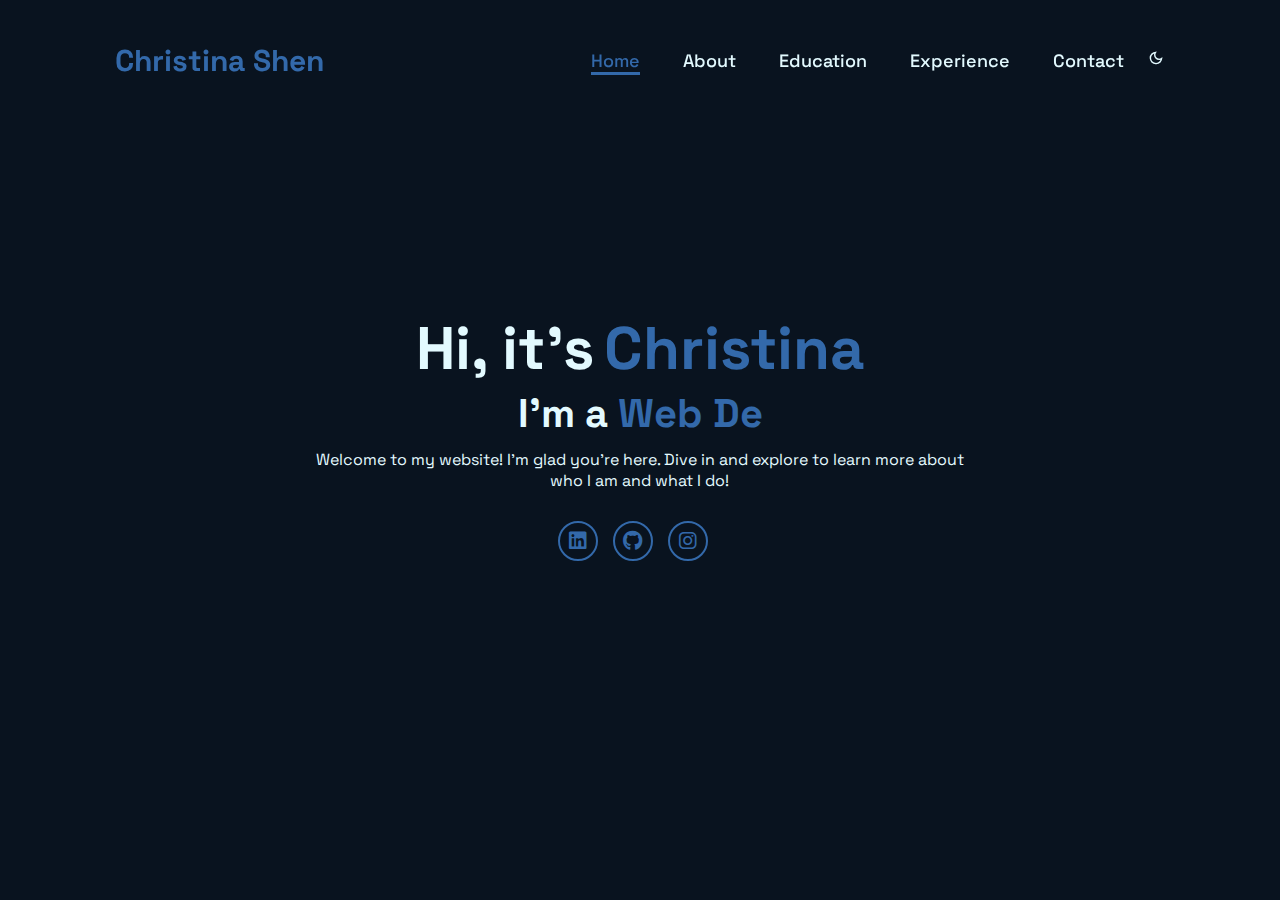
<file: index.html>
<!DOCTYPE html>
<html lang="en">
    
<head>
    <meta charset="UTF-8">
    <meta name="viewport" content="width=device-width, initial-scale=1.0">
    <link rel="stylesheet" href="https://cdnjs.cloudflare.com/ajax/libs/font-awesome/6.5.2/css/all.min.css">
    <link rel="stylesheet" href="style.css">
    <link rel="stylesheet" href="https://fonts.googleapis.com/css2?family=Material+Symbols+Outlined:opsz,wght,FILL,GRAD@24,400,0,0&icon_names=dark_mode" />
    <title>Christina</title>
</head>
<body>
    <header>
        <a id="MyLink" href="index.html" class="logo">Christina Shen</a>

        <nav>
            <a href="index.html" class="active"> Home</a>
            <a href="about.html" >About</a>
            <a href="education.html" >Education</a>
            <a href="experience.html" >Experience</a>
            <a href="contact.html" >Contact</a>
        

            <button id="visual-mode">
                <i class="material-symbols-outlined">dark_mode</i>
            </button>

        </nav>

        <button class="menu-toggle" onclick="toggleMenu()">☰</button>

    </header>
    <section class="home">
        <div class="home-content">
            <h1>Hi, it's <span>Christina</span></h1>
            <h3 class="typing-text">I'm a <span id="rotating-text"></span></h3>
            <p>Welcome to my website! I'm glad you're here. Dive in and explore to learn more about who I am and what I do!</p>
            <div class="social-icons">
                <a href="https://www.linkedin.com/in/christinashen" target="_blank" ><i class="fa-brands fa-linkedin"></i></a>
                <a href="#"><i class="fa-brands fa-github"></i></a>
                <a href="https://www.instagram.com/christina.shen/" target="_black" ><i class="fa-brands fa-instagram"></i></a>
            </div>
        </div>
    </section>

</body>
<script src="script.js"></script>
</html>
</file>
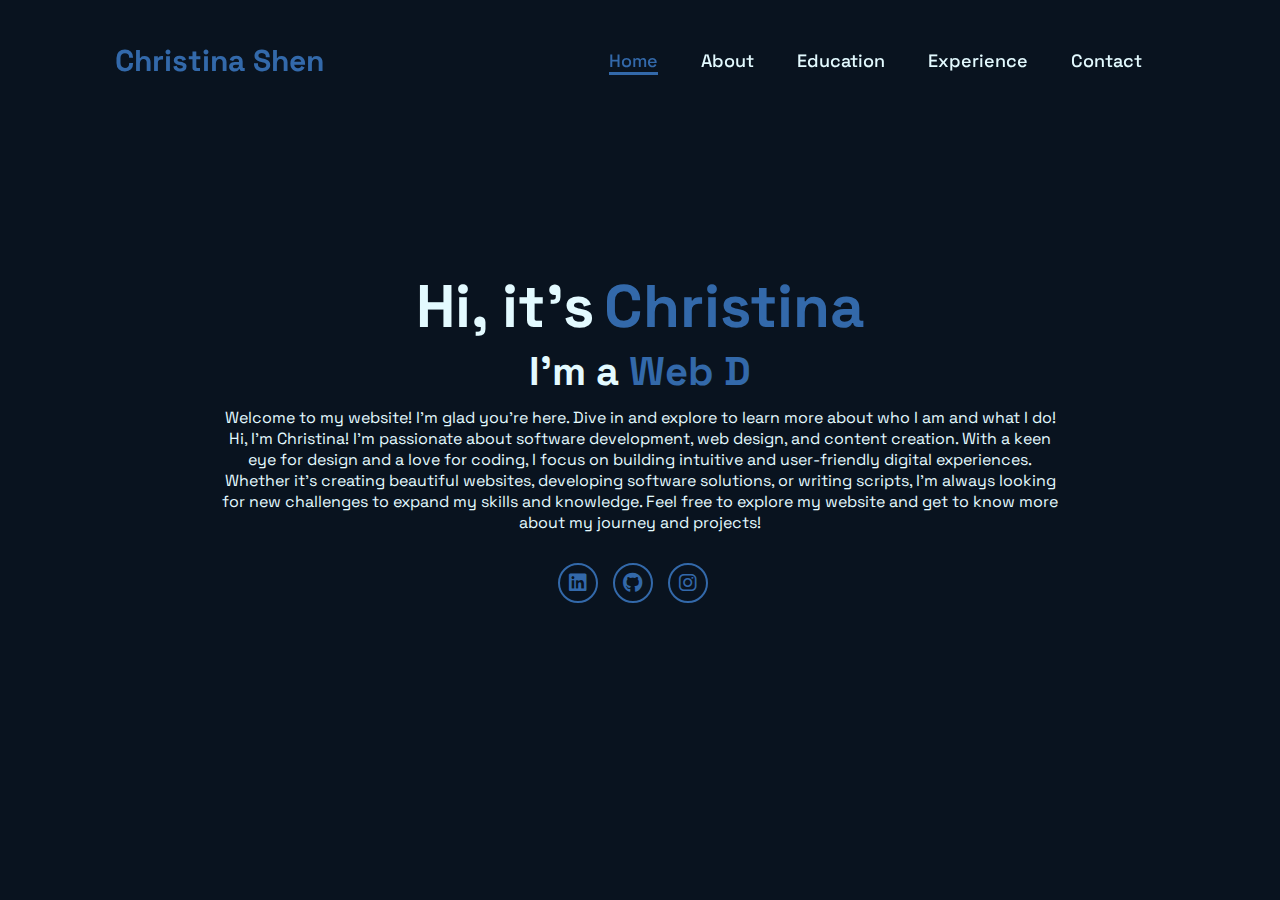
<file: home.html>
<!DOCTYPE html>
<html lang="en">
    
<head>
    <meta charset="UTF-8">
    <meta name="viewport" content="width=device-width, initial-scale=1.0">
    <link rel="stylesheet" href="https://cdnjs.cloudflare.com/ajax/libs/font-awesome/6.5.2/css/all.min.css">
    <link rel="stylesheet" href="style.css">
    <title>Christina</title>
</head>
<body>
    <header>
        <a id="MyLink" href="home.html" class="logo">Christina Shen</a>

        <nav>
            <a href="home.html" class="active"> Home</a>
            <a href="about.html" >About</a>
            <a href="education.html" >Education</a>
            <a href="experience.html" >Experience</a>
            <a href="contact.html" >Contact</a>
        

            <button id="visual-mode">
                <i class="fa-sharp fa-regular fa-moon-stars"></i>
            </button>

        </nav>

    </header>
    <section class="home">
        <!-- <div class="home-img">
            <img src="main.jpg" alt="">
        </div> -->
        <div class="home-content">
            <h1>Hi, it's <span>Christina</span></h1>
            <h3 class="typing-text">I'm a <span id="rotating-text"></span></h3>
            <p>Welcome to my website! I'm glad you're here. Dive in and explore to learn more about who I am and what I do! Hi, I'm Christina! I'm passionate about software development, web design, and content creation. With a keen eye for design and a love for coding, I focus on building intuitive and user-friendly digital experiences. Whether it's creating beautiful websites, developing software solutions, or writing scripts, I'm always looking for new challenges to expand my skills and knowledge. Feel free to explore my website and get to know more about my journey and projects!</p>
            <div class="social-icons">
                <a href="https://www.linkedin.com/in/christinashen" target="_blank" ><i class="fa-brands fa-linkedin"></i></a>
                <a href="#"><i class="fa-brands fa-github"></i></a>
                <a href="https://www.instagram.com/christina.shen/" target="_black" ><i class="fa-brands fa-instagram"></i></a>
            </div>
            <!-- <a href="#" class="btn">Hire me</a> -->
        </div>
    </section>
    <script src="script.js"></script>
</body>
</html>
</file>
<file: style.css>
@import url('https://fonts.googleapis.com/css2?family=Space+Grotesk:wght@300..700&display=swap');

/* Global Settings */

*{
    margin: 0;
    padding: 0;
    box-sizing: border-box;
    text-decoration: none;
    border: none;
    outline: none;
    font-family: 'Space Grotesk', sans-serif;
}

html{
    font-size: 62.5%;
    scroll-behavior: smooth;

}

body{
    width: 100%;
    height: 100vh;
    overflow: hidden;
    display: flex;
    justify-content: center;
    align-items: center;
    background-color: #09131F;
    color: #e3faff;
}

/* Header, Navigation and Logo */



header{
    height: 80px;
    margin-top: 20px;
    position: fixed;
    top: 0;
    left: 0;
    width: 100%;
    padding: 1rem 9%;
    background-color: transparent;
    filter: drop-shadow(10px);
    display: flex;
    justify-content: space-between;
    align-items: center;
    z-index: 100;
}

.logo{
    display: flex;
    justify-content: center;
    align-items: center;
    font-size: 3rem;
    color: #3369aa;
    font-weight: 800;
    cursor: pointer;
    transition: 0.5s ease;
}

.logo:hover{
    transform: scale(1.1);
}

nav a {
    font-size: 1.8rem;
    color: #e3faff;
    margin-left: 4rem;
    font-weight: 500;
    border-bottom: 3px solid transparent;
    transition: color 0.3s ease, border-bottom-color 0.3s ease;
}

nav a.active {
    color: #3369aa;
    border-bottom: 3px solid #3369aa;
}

/* @media(max-width:900px){
    nav{
        position: absolute;
        display: none;
        top: 0;
        right: 0;
        width: 40%;
        border-left: 3px solid #3369aa;
        border-bottom: 3px solid #3369aa;
        border-bottom-left-radius: 2rem;
        padding: 1rem solid;
        background-color: #09131F;
        border-top: 0.1rem solid #09131F;
    }

    nav.active{
        display: block;
    }

    nav a{
        display: block;
        font-size: 2rem;
        margin: 3rem 0;
    }

    nav a:hover,
    nav a.active{
        padding: 1rem;
        border-radius: 0.5rem;
        border-bottom: 0.5rem solid #3369aa;
    }
} */

.menu-toggle {
    display: none;
    font-size: 2.5rem;
    background: none;
    border: 2px solid #e3faff;
    color: #e3faff;
    cursor: pointer;
    z-index: 9999;
    padding: 0.5rem 1rem;
}

@media (max-width: 1000px) {
    .menu-toggle {
        display: block;
    }

    nav {
        position: absolute;
        display: none;
        top: 0;
        right: 0;
        width: 60%;
        border-left: 3px solid #3369aa;
        border-bottom: 3px solid #3369aa;
        border-bottom-left-radius: 2rem;
        padding: 1rem;
        background-color: #09131F;
        border-top: 0.1rem solid #09131F;
    }

    nav.active {
        display: block;
    }

    nav a {
        display: block;
        font-size: 2rem;
        margin: 3rem 0;
        color: #e3faff;
        text-decoration: none;
    }

    nav a:hover,
    nav a.active {
        padding: 1rem;
        border-radius: 0.5rem;
        border-bottom: 0.5rem solid #3369aa;
    }
}



#visual-mode {
    background: none;
    border: none;
    color: inherit;
    cursor: pointer;
    font-size: 1.8rem;
    margin-left: 2rem;
}

#visual-mode i {
    font-size: 1.8rem;
    transition: color 0.3s ease;
}

#visual-mode:hover i {
    color: #e3faff;
}



/* Section and Home Layout */

section{
    min-height: 100vh;
    padding: 5rem 9% 5rem;
    display: flex;
    justify-content: center;
    align-items: center;
}

.home{
    display: flex;
    justify-content: center;
    align-items: center;
    gap: 8rem;
    flex-wrap: wrap;
    background-color: #09131F;
}

.home .home-content h1{
    display: flex;
    justify-content: center;
    align-items: center;
    font-size: 6rem;
    font-weight: 700;
    line-height: 1.3;
    gap: 1rem;

}

span{
    color: #3369aa;
}

.home-content h3{
    display: flex;
    justify-content: center;
    align-items: center;
    font-size: 4rem;
    margin-bottom: 1rem;
    font-weight: 700;
    gap: 1rem;
}

.home-content p{
    font-size: 1.6rem;
    width: 80%;
    word-wrap: break-word;
    margin: 0 auto;
    text-align: center;
}

@media (max-width: 650px) {
    .home .home-content h1 {
        font-size: calc(1rem + 5vw);
        text-align: center;
    }

    .home-content h3 {
        font-size: calc(1.3rem + 4vw);
        margin-bottom: 1rem;
        text-align: center;
        word-wrap: none;
        white-space: nowrap;
    }

    .home-content p {
        font-size: calc(.5rem + 3vw);
        width: 90%;
        margin: 0 auto;
        text-align: center;
    }
}


.about{
    display: flex;
    justify-content: center;
    /* align-items: 60%; */
    /* gap: 8rem;
    flex-wrap: wrap;
    background-color: #09131F; */

}

.about-content{
    display: flex;
    justify-content: center;
    align-items: center;
    font-size: 2rem;
    margin-bottom: 1rem;
    font-weight: 700;
    gap: 1rem;
}

/* Images */

.about-img{
    margin: auto;
    /* display: flex;
    justify-content: center;
    align-items: center; */
    border: 3px solid white
}

.about-img img{
    justify-content: center;
    position: relative;
    width: 30vw;
    cursor: pointer;
    transition: 0.2s linear;
    gap: 1rem;
}

.about-img img:hover{
    font-size: 1.8rem;
    font-weight: 500;
}

/* Socials Icons */

.social-icons {
    display: flex;
    justify-content: center;
    align-items: center;
    flex-wrap: wrap;
}

.social-icons a{

    display: inline-flex;
    justify-content: center;
    align-items: center;
    width: 4rem;
    height: 4rem;
    background-color: transparent;
    border: 0.2rem solid #3369aa;
    font-size: 2rem;
    border-radius: 50%;
    margin: 3rem 1.5rem 3rem 0;
    transition: 0.3s ease;
    color: #3369aa;
}

.social-icons a:hover{
    color: #09131F;
    transform: scale(1.3) translateY(-5px);
    background-color: #3369aa;
    box-shadow: 0  0 25px #3369aa;
}


/* Button Styling */

.btn{
    display: inline-block;
    padding: 1rem 2.8rem;
    background-color: #09131F;
    border-radius: 4rem;
    font-size: 1.6rem;
    color: #3369aa;
    letter-spacing: 0.3rem;
    font-weight: 600;
    border: 2px solid #3369aa;
    transition: 0.3s ease;
    cursor: pointer;
}

.btn:hover{
    transform: scale3d(1.03);
    background-color: #3369aa;
    color: #09131F;
    box-shadow: 0 0 25px #3369aa;
}


/* Typing Text Animation */

.typing-text{
    font-size: 34px;
    font-weight: 600;
    min-width: 280px;
}

.typing-text span{
    position: relative;
}

.typing-text span::before{
    color: #3369aa;
    animation: words 20s infinite;
}

.typing-text span::after{
    content: "";
    background-color: #09131F;
    position: absolute;
    width: calc(100% + 8px);
    height: 100%;
    border-left: 3px solid #09131F;
    right: -8;
    animation: cursor 0.6s infinite;
}

@keyframes cursor{
    to{
        border-left: 3px solid #3369aa;
    }
}

@media (max-width: 1000px){
    .home{
        gap: 4rem;
    }
}

@media(max-width:995px){
    .home{
        flex-direction: column;
        margin: 5rem 4rem;
    }

    .home .home-content h3{
        font-size: 2.5rem;
    }

    .home-content h1{
        font-size: 5rem;
    }

    .home-img img{
        width: 70vw;
        margin-top: 4rem;
    }
}

/* Visual Mode (Light and Dark Mode) */
</file>
